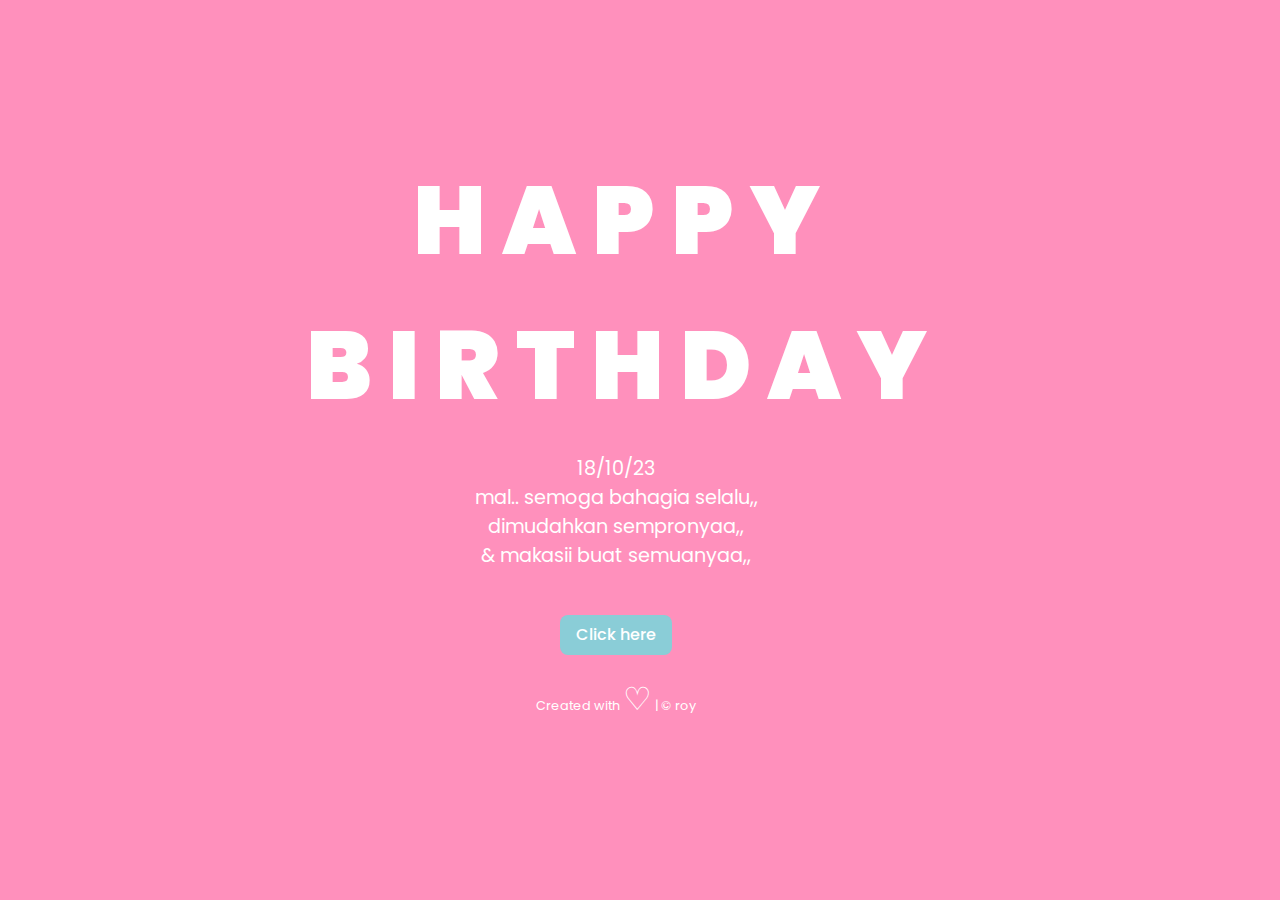
<file: index.html>
<!DOCTYPE html>
<html lang="en">

<head>
    <meta charset="UTF-8">
    <meta http-equiv="X-UA-Compatible" content="IE=edge">
    <meta name="viewport" content="width=device-width, initial-scale=1.0">
    <link rel="stylesheet" href="css/style.css">
    <link rel="icon" href="img/flowers.png" type="image/x-icon">
    <title>HDB mal</title>
</head>

<body>
    <div class="greetings">
        <!-- silahkan menambah kata sesuai keinginan dengan <span>text...</span -->
        <span>H</span>
        <span>A</span>
        <span>P</span>
        <span>P</span>
        <span>Y</span>
        <!-- <img src="img/flowers.png" alt="love u"> -->
        <br>
        <span>B</span>
        <span>I</span>
        <span>R</span>
        <span>T</span>
        <span>H</span>
        <span>D</span>
        <span>A</span>
        <span>Y</span>
    </div>
    <div class="description">
        <span>18/10/23</span>
        <br>
        <span>mal.. semoga bahagia selalu,,</span>
        <br>
        <span>dimudahkan sempronyaa</span>,,
        <br>
        <span>& makasii buat semuanyaa,,</span>
    </div>
    <br>
    <div class="button">
        <a href="flowers.html">Click here</a>
    </div>
    <div class="foot">

        <span>Created with <span class="love">♡</span></span> |
        <span>&copy; roy</span>
    </div>
</body>

</html>
</file>
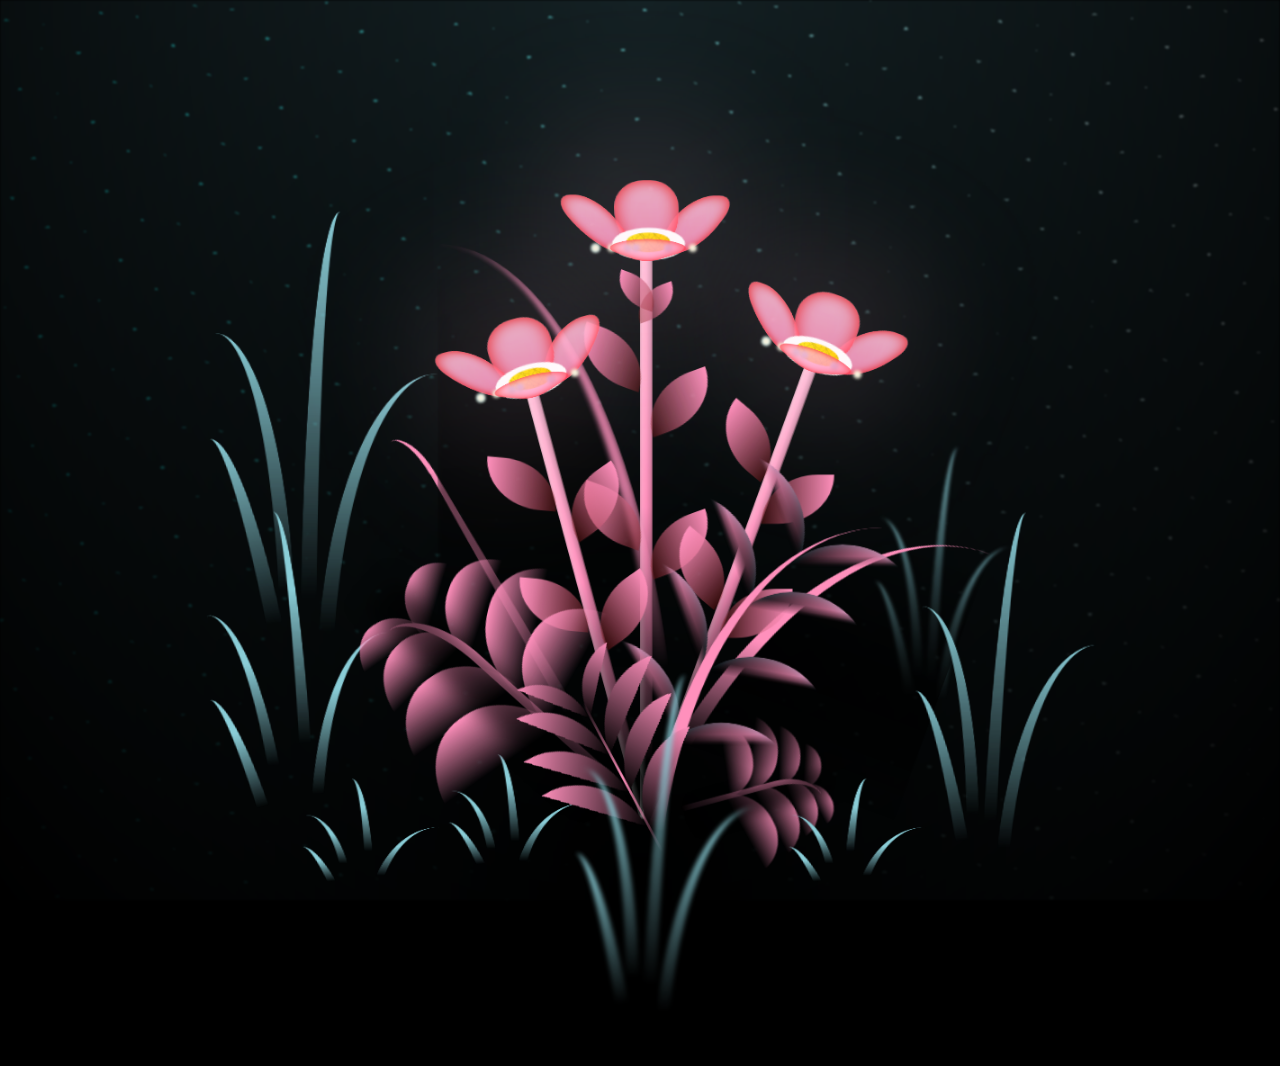
<file: flower.html>
<!DOCTYPE html>
<html lang="en">

<head>
  <meta charset="UTF-8">
  <meta http-equiv="X-UA-Compatible" content="IE=edge">
  <meta name="viewport" content="width=device-width, initial-scale=1.0">
  <link rel="stylesheet" href="css/main.css">
  <link rel="icon" href="img/flowers.png" type="image/x-icon">
  <title>flowers | HDB mal</title>
</head>

<body class="container">
  <!-- Pembuat code: https://codepen.io/mdusmanansari/pen/BamepLe -->
  <div class="night"></div>
  <div class="flowers">
    <div class="flower flower--1">
      <div class="flower__leafs flower__leafs--1">
        <div class="flower__leaf flower__leaf--1"></div>
        <div class="flower__leaf flower__leaf--2"></div>
        <div class="flower__leaf flower__leaf--3"></div>
        <div class="flower__leaf flower__leaf--4"></div>
        <div class="flower__white-circle"></div>

        <div class="flower__light flower__light--1"></div>
        <div class="flower__light flower__light--2"></div>
        <div class="flower__light flower__light--3"></div>
        <div class="flower__light flower__light--4"></div>
        <div class="flower__light flower__light--5"></div>
        <div class="flower__light flower__light--6"></div>
        <div class="flower__light flower__light--7"></div>
        <div class="flower__light flower__light--8"></div>

      </div>
      <div class="flower__line">
        <div class="flower__line__leaf flower__line__leaf--1"></div>
        <div class="flower__line__leaf flower__line__leaf--2"></div>
        <div class="flower__line__leaf flower__line__leaf--3"></div>
        <div class="flower__line__leaf flower__line__leaf--4"></div>
        <div class="flower__line__leaf flower__line__leaf--5"></div>
        <div class="flower__line__leaf flower__line__leaf--6"></div>
      </div>
    </div>

    <div class="flower flower--2">
      <div class="flower__leafs flower__leafs--2">
        <div class="flower__leaf flower__leaf--1"></div>
        <div class="flower__leaf flower__leaf--2"></div>
        <div class="flower__leaf flower__leaf--3"></div>
        <div class="flower__leaf flower__leaf--4"></div>
        <div class="flower__white-circle"></div>

        <div class="flower__light flower__light--1"></div>
        <div class="flower__light flower__light--2"></div>
        <div class="flower__light flower__light--3"></div>
        <div class="flower__light flower__light--4"></div>
        <div class="flower__light flower__light--5"></div>
        <div class="flower__light flower__light--6"></div>
        <div class="flower__light flower__light--7"></div>
        <div class="flower__light flower__light--8"></div>

      </div>
      <div class="flower__line">
        <div class="flower__line__leaf flower__line__leaf--1"></div>
        <div class="flower__line__leaf flower__line__leaf--2"></div>
        <div class="flower__line__leaf flower__line__leaf--3"></div>
        <div class="flower__line__leaf flower__line__leaf--4"></div>
      </div>
    </div>

    <div class="flower flower--3">
      <div class="flower__leafs flower__leafs--3">
        <div class="flower__leaf flower__leaf--1"></div>
        <div class="flower__leaf flower__leaf--2"></div>
        <div class="flower__leaf flower__leaf--3"></div>
        <div class="flower__leaf flower__leaf--4"></div>
        <div class="flower__white-circle"></div>

        <div class="flower__light flower__light--1"></div>
        <div class="flower__light flower__light--2"></div>
        <div class="flower__light flower__light--3"></div>
        <div class="flower__light flower__light--4"></div>
        <div class="flower__light flower__light--5"></div>
        <div class="flower__light flower__light--6"></div>
        <div class="flower__light flower__light--7"></div>
        <div class="flower__light flower__light--8"></div>

      </div>
      <div class="flower__line">
        <div class="flower__line__leaf flower__line__leaf--1"></div>
        <div class="flower__line__leaf flower__line__leaf--2"></div>
        <div class="flower__line__leaf flower__line__leaf--3"></div>
        <div class="flower__line__leaf flower__line__leaf--4"></div>
      </div>
    </div>

    <div class="grow-ans" style="--d:1.2s">
      <div class="flower__g-long">
        <div class="flower__g-long__top"></div>
        <div class="flower__g-long__bottom"></div>
      </div>
    </div>

    <div class="growing-grass">
      <div class="flower__grass flower__grass--1">
        <div class="flower__grass--top"></div>
        <div class="flower__grass--bottom"></div>
        <div class="flower__grass__leaf flower__grass__leaf--1"></div>
        <div class="flower__grass__leaf flower__grass__leaf--2"></div>
        <div class="flower__grass__leaf flower__grass__leaf--3"></div>
        <div class="flower__grass__leaf flower__grass__leaf--4"></div>
        <div class="flower__grass__leaf flower__grass__leaf--5"></div>
        <div class="flower__grass__leaf flower__grass__leaf--6"></div>
        <div class="flower__grass__leaf flower__grass__leaf--7"></div>
        <div class="flower__grass__leaf flower__grass__leaf--8"></div>
        <div class="flower__grass__overlay"></div>
      </div>
    </div>

    <div class="growing-grass">
      <div class="flower__grass flower__grass--2">
        <div class="flower__grass--top"></div>
        <div class="flower__grass--bottom"></div>
        <div class="flower__grass__leaf flower__grass__leaf--1"></div>
        <div class="flower__grass__leaf flower__grass__leaf--2"></div>
        <div class="flower__grass__leaf flower__grass__leaf--3"></div>
        <div class="flower__grass__leaf flower__grass__leaf--4"></div>
        <div class="flower__grass__leaf flower__grass__leaf--5"></div>
        <div class="flower__grass__leaf flower__grass__leaf--6"></div>
        <div class="flower__grass__leaf flower__grass__leaf--7"></div>
        <div class="flower__grass__leaf flower__grass__leaf--8"></div>
        <div class="flower__grass__overlay"></div>
      </div>
    </div>

    <div class="grow-ans" style="--d:2.4s">
      <div class="flower__g-right flower__g-right--1">
        <div class="leaf"></div>
      </div>
    </div>

    <div class="grow-ans" style="--d:2.8s">
      <div class="flower__g-right flower__g-right--2">
        <div class="leaf"></div>
      </div>
    </div>

    <div class="grow-ans" style="--d:2.8s">
      <div class="flower__g-front">
        <div class="flower__g-front__leaf-wrapper flower__g-front__leaf-wrapper--1">
          <div class="flower__g-front__leaf"></div>
        </div>
        <div class="flower__g-front__leaf-wrapper flower__g-front__leaf-wrapper--2">
          <div class="flower__g-front__leaf"></div>
        </div>
        <div class="flower__g-front__leaf-wrapper flower__g-front__leaf-wrapper--3">
          <div class="flower__g-front__leaf"></div>
        </div>
        <div class="flower__g-front__leaf-wrapper flower__g-front__leaf-wrapper--4">
          <div class="flower__g-front__leaf"></div>
        </div>
        <div class="flower__g-front__leaf-wrapper flower__g-front__leaf-wrapper--5">
          <div class="flower__g-front__leaf"></div>
        </div>
        <div class="flower__g-front__leaf-wrapper flower__g-front__leaf-wrapper--6">
          <div class="flower__g-front__leaf"></div>
        </div>
        <div class="flower__g-front__leaf-wrapper flower__g-front__leaf-wrapper--7">
          <div class="flower__g-front__leaf"></div>
        </div>
        <div class="flower__g-front__leaf-wrapper flower__g-front__leaf-wrapper--8">
          <div class="flower__g-front__leaf"></div>
        </div>
        <div class="flower__g-front__line"></div>
      </div>
    </div>

    <div class="grow-ans" style="--d:3.2s">
      <div class="flower__g-fr">
        <div class="leaf"></div>
        <div class="flower__g-fr__leaf flower__g-fr__leaf--1"></div>
        <div class="flower__g-fr__leaf flower__g-fr__leaf--2"></div>
        <div class="flower__g-fr__leaf flower__g-fr__leaf--3"></div>
        <div class="flower__g-fr__leaf flower__g-fr__leaf--4"></div>
        <div class="flower__g-fr__leaf flower__g-fr__leaf--5"></div>
        <div class="flower__g-fr__leaf flower__g-fr__leaf--6"></div>
        <div class="flower__g-fr__leaf flower__g-fr__leaf--7"></div>
        <div class="flower__g-fr__leaf flower__g-fr__leaf--8"></div>
      </div>
    </div>

    <div class="long-g long-g--0">
      <div class="grow-ans" style="--d:3s">
        <div class="leaf leaf--0"></div>
      </div>
      <div class="grow-ans" style="--d:2.2s">
        <div class="leaf leaf--1"></div>
      </div>
      <div class="grow-ans" style="--d:3.4s">
        <div class="leaf leaf--2"></div>
      </div>
      <div class="grow-ans" style="--d:3.6s">
        <div class="leaf leaf--3"></div>
      </div>
    </div>

    <div class="long-g long-g--1">
      <div class="grow-ans" style="--d:3.6s">
        <div class="leaf leaf--0"></div>
      </div>
      <div class="grow-ans" style="--d:3.8s">
        <div class="leaf leaf--1"></div>
      </div>
      <div class="grow-ans" style="--d:4s">
        <div class="leaf leaf--2"></div>
      </div>
      <div class="grow-ans" style="--d:4.2s">
        <div class="leaf leaf--3"></div>
      </div>
    </div>

    <div class="long-g long-g--2">
      <div class="grow-ans" style="--d:4s">
        <div class="leaf leaf--0"></div>
      </div>
      <div class="grow-ans" style="--d:4.2s">
        <div class="leaf leaf--1"></div>
      </div>
      <div class="grow-ans" style="--d:4.4s">
        <div class="leaf leaf--2"></div>
      </div>
      <div class="grow-ans" style="--d:4.6s">
        <div class="leaf leaf--3"></div>
      </div>
    </div>

    <div class="long-g long-g--3">
      <div class="grow-ans" style="--d:4s">
        <div class="leaf leaf--0"></div>
      </div>
      <div class="grow-ans" style="--d:4.2s">
        <div class="leaf leaf--1"></div>
      </div>
      <div class="grow-ans" style="--d:3s">
        <div class="leaf leaf--2"></div>
      </div>
      <div class="grow-ans" style="--d:3.6s">
        <div class="leaf leaf--3"></div>
      </div>
    </div>

    <div class="long-g long-g--4">
      <div class="grow-ans" style="--d:4s">
        <div class="leaf leaf--0"></div>
      </div>
      <div class="grow-ans" style="--d:4.2s">
        <div class="leaf leaf--1"></div>
      </div>
      <div class="grow-ans" style="--d:3s">
        <div class="leaf leaf--2"></div>
      </div>
      <div class="grow-ans" style="--d:3.6s">
        <div class="leaf leaf--3"></div>
      </div>
    </div>

    <div class="long-g long-g--5">
      <div class="grow-ans" style="--d:4s">
        <div class="leaf leaf--0"></div>
      </div>
      <div class="grow-ans" style="--d:4.2s">
        <div class="leaf leaf--1"></div>
      </div>
      <div class="grow-ans" style="--d:3s">
        <div class="leaf leaf--2"></div>
      </div>
      <div class="grow-ans" style="--d:3.6s">
        <div class="leaf leaf--3"></div>
      </div>
    </div>

    <div class="long-g long-g--6">
      <div class="grow-ans" style="--d:4.2s">
        <div class="leaf leaf--0"></div>
      </div>
      <div class="grow-ans" style="--d:4.4s">
        <div class="leaf leaf--1"></div>
      </div>
      <div class="grow-ans" style="--d:4.6s">
        <div class="leaf leaf--2"></div>
      </div>
      <div class="grow-ans" style="--d:4.8s">
        <div class="leaf leaf--3"></div>
      </div>
    </div>

    <div class="long-g long-g--7">
      <div class="grow-ans" style="--d:3s">
        <div class="leaf leaf--0"></div>
      </div>
      <div class="grow-ans" style="--d:3.2s">
        <div class="leaf leaf--1"></div>
      </div>
      <div class="grow-ans" style="--d:3.5s">
        <div class="leaf leaf--2"></div>
      </div>
      <div class="grow-ans" style="--d:3.6s">
        <div class="leaf leaf--3"></div>
      </div>
    </div>
  </div>
  <script src="main.js"></script>
</body>

</html>
</file>
<file: css/style.css>
@import url('https://fonts.googleapis.com/css2?family=Poppins:ital,wght@0,500;1,900&display=swap');
*{
    font-family: 'Poppins',cursive;
}
body{
    color: #fff;
    width: 95%;
    height: 95vh;
    display: flex;
    flex-direction: column;
    align-items: center;
    justify-content: center;
    background-color: #FF90BC;
}
.greetings{
    font-size: 6rem;
    font-weight: 900;
    text-align: center;
}
.greetings > span{
    animation: glow 2.5s ease-in-out infinite;
}
@keyframes glow{
    0%, 100%{
        color: #fff;
        text-shadow: 0 0 12px #8ACDD7, 0 0 50px #8ACDD7, 0 0 100px #8ACDD7;
    }
    10%, 90%{
        color: #FFC0D9;
        text-shadow: none;
    }
}
.greetings > span:nth-child(2){
    animation-delay: .2s ;
}
.greetings > span:nth-child(3){
    animation-delay: .4s ;
}
.greetings > span:nth-child(4){
    animation-delay: .6s;
}
.greetings > span:nth-child(5){
    animation-delay: .8s;
}
.greetings > span:nth-child(6){
    animation-delay: 1.0s;
}
.greetings > span:nth-child(7){
    animation-delay: 1.2s ;
}
.greetings > span:nth-child(8){
    animation-delay: 1.4s ;
}
.greetings > span:nth-child(9){
    animation-delay: 1.6s;
}
.greetings > span:nth-child(10){
    animation-delay: 1.8s;
}
.greetings > span:nth-child(11){
    animation-delay: 2.0s;
}
.greetings > span:nth-child(12){
    animation-delay: 2.2s ;
}
.greetings > span:nth-child(13){
    animation-delay: 2.4s ;
}
.greetings > span:nth-child(14){
    animation-delay: 2.6s ;
}
/* .greetings > span:nth-child(15){
    animation-delay: 2.8s ;
} */

.description{
    padding-top: 1rem;
    font-size: 1.2rem;
    margin-bottom: 20px;
    color: #fff;
    text-align: center;
}

/* .button a{
    text-decoration: none;
    font-size: 1rem;
    color: #111;
    
} */

/* CSS */
.button a {
  background-color: #8ACDD7;
  border-radius: 8px;
  border-style: none;
  box-sizing: border-box;
  color: #FFFFFF;
  cursor: pointer;
  display: inline-block;
  font-family: 'Poppins',cursive;
  font-size: 1rem;
  font-weight: 500;
  height: 40px;
  line-height: 20px;
  list-style: none;
  margin: 0;
  outline: none;
  padding: 10px 16px;
  position: relative;
  text-align: center;
  text-decoration: none;
  transition: color 100ms;
  vertical-align: baseline;
  user-select: none;
  -webkit-user-select: none;
  touch-action: manipulation;
}

.button a:hover,
.button a:focus {
  background-color: #F082AC;
}

@media screen and (max-width:574px){
    .greetings{
        display: block;
        font-size: 3rem;
        font-weight: 500;
        text-align: center;
    }
    .description{
        font-size: 1rem;
    }
    
    .button a{
        font-size: 1rem;
    }
}

.greetings img {
    width: 6rem;
}

.foot {
    /* font-weight: 100; */
    text-align: center;
    padding-top: 20px;
    font-size: 0.8rem;
    color: white;
}

.love {
    font-size: 2rem;
}
</file>
<file: css/main.css>
*,
*::after,
*::before {
  padding: 0;
  margin: 0;
  box-sizing: border-box;
}

:root {
  --dark-color: #000;
}

body {
  display: flex;
  align-items: flex-end;
  justify-content: center;
  min-height: 100vh;
  background-color: var(--dark-color);
  overflow: hidden;
  perspective: 1000px;
}

.night {
  position: fixed;
  left: 50%;
  top: 0;
  transform: translateX(-50%);
  width: 100%;
  height: 100%;
  filter: blur(0.1vmin);
  background-image: radial-gradient(ellipse at top, transparent 0%, var(--dark-color)), radial-gradient(ellipse at bottom, var(--dark-color), rgba(145, 233, 255, 0.2)), repeating-linear-gradient(220deg, rgb(0, 0, 0) 0px, rgb(0, 0, 0) 19px, transparent 19px, transparent 22px), repeating-linear-gradient(189deg, rgb(0, 0, 0) 0px, rgb(0, 0, 0) 19px, transparent 19px, transparent 22px), repeating-linear-gradient(148deg, rgb(0, 0, 0) 0px, rgb(0, 0, 0) 19px, transparent 19px, transparent 22px), linear-gradient(90deg, rgb(0, 255, 250), rgb(240, 240, 240));
}

.flowers {
  position: relative;
  transform: scale(0.9);
}

.flower {
  position: absolute;
  bottom: 10vmin;
  transform-origin: bottom center;
  z-index: 10;
  --fl-speed: 0.8s;
}
.flower--1 {
  -webkit-animation: moving-flower-1 4s linear infinite;
          animation: moving-flower-1 4s linear infinite;
}
.flower--1 .flower__line {
  height: 70vmin;
  -webkit-animation-delay: 0.3s;
          animation-delay: 0.3s;
}
.flower--1 .flower__line__leaf--1 {
  -webkit-animation: blooming-leaf-right var(--fl-speed) 1.6s backwards;
          animation: blooming-leaf-right var(--fl-speed) 1.6s backwards;
}
.flower--1 .flower__line__leaf--2 {
  -webkit-animation: blooming-leaf-right var(--fl-speed) 1.4s backwards;
          animation: blooming-leaf-right var(--fl-speed) 1.4s backwards;
}
.flower--1 .flower__line__leaf--3 {
  -webkit-animation: blooming-leaf-left var(--fl-speed) 1.2s backwards;
          animation: blooming-leaf-left var(--fl-speed) 1.2s backwards;
}
.flower--1 .flower__line__leaf--4 {
  -webkit-animation: blooming-leaf-left var(--fl-speed) 1s backwards;
          animation: blooming-leaf-left var(--fl-speed) 1s backwards;
}
.flower--1 .flower__line__leaf--5 {
  -webkit-animation: blooming-leaf-right var(--fl-speed) 1.8s backwards;
          animation: blooming-leaf-right var(--fl-speed) 1.8s backwards;
}
.flower--1 .flower__line__leaf--6 {
  -webkit-animation: blooming-leaf-left var(--fl-speed) 2s backwards;
          animation: blooming-leaf-left var(--fl-speed) 2s backwards;
}
.flower--2 {
  left: 50%;
  transform: rotate(20deg);
  -webkit-animation: moving-flower-2 4s linear infinite;
          animation: moving-flower-2 4s linear infinite;
}
.flower--2 .flower__line {
  height: 60vmin;
  -webkit-animation-delay: 0.6s;
          animation-delay: 0.6s;
}
.flower--2 .flower__line__leaf--1 {
  -webkit-animation: blooming-leaf-right var(--fl-speed) 1.9s backwards;
          animation: blooming-leaf-right var(--fl-speed) 1.9s backwards;
}
.flower--2 .flower__line__leaf--2 {
  -webkit-animation: blooming-leaf-right var(--fl-speed) 1.7s backwards;
          animation: blooming-leaf-right var(--fl-speed) 1.7s backwards;
}
.flower--2 .flower__line__leaf--3 {
  -webkit-animation: blooming-leaf-left var(--fl-speed) 1.5s backwards;
          animation: blooming-leaf-left var(--fl-speed) 1.5s backwards;
}
.flower--2 .flower__line__leaf--4 {
  -webkit-animation: blooming-leaf-left var(--fl-speed) 1.3s backwards;
          animation: blooming-leaf-left var(--fl-speed) 1.3s backwards;
}
.flower--3 {
  left: 50%;
  transform: rotate(-15deg);
  -webkit-animation: moving-flower-3 4s linear infinite;
          animation: moving-flower-3 4s linear infinite;
}
.flower--3 .flower__line {
  -webkit-animation-delay: 0.9s;
          animation-delay: 0.9s;
}
.flower--3 .flower__line__leaf--1 {
  -webkit-animation: blooming-leaf-right var(--fl-speed) 2.5s backwards;
          animation: blooming-leaf-right var(--fl-speed) 2.5s backwards;
}
.flower--3 .flower__line__leaf--2 {
  -webkit-animation: blooming-leaf-right var(--fl-speed) 2.3s backwards;
          animation: blooming-leaf-right var(--fl-speed) 2.3s backwards;
}
.flower--3 .flower__line__leaf--3 {
  -webkit-animation: blooming-leaf-left var(--fl-speed) 2.1s backwards;
          animation: blooming-leaf-left var(--fl-speed) 2.1s backwards;
}
.flower--3 .flower__line__leaf--4 {
  -webkit-animation: blooming-leaf-left var(--fl-speed) 1.9s backwards;
          animation: blooming-leaf-left var(--fl-speed) 1.9s backwards;
}
.flower__leafs {
  position: relative;
  -webkit-animation: blooming-flower 2s backwards;
          animation: blooming-flower 2s backwards;
}
.flower__leafs--1 {
  -webkit-animation-delay: 1.1s;
          animation-delay: 1.1s;
}
.flower__leafs--2 {
  -webkit-animation-delay: 1.4s;
          animation-delay: 1.4s;
}
.flower__leafs--3 {
  -webkit-animation-delay: 1.7s;
          animation-delay: 1.7s;
}
.flower__leafs::after {
  content: "";
  position: absolute;
  left: 0;
  top: 0;
  transform: translate(-50%, -100%);
  width: 8vmin;
  height: 8vmin;
  background-color: #FFC0D9;
  filter: blur(10vmin);
}
.flower__leaf {
  position: absolute;
  bottom: 0;
  left: 50%;
  width: 8vmin;
  height: 11vmin;
  border-radius: 51% 49% 47% 53%/44% 45% 55% 69%;
  background-color: #FFC0D9;
  background-image: linear-gradient(to top, #FF90BC, #FFC0D9);
  transform-origin: bottom center;
  opacity: 0.9;
  box-shadow: inset 0 0 2vmin red;
}
.flower__leaf--1 {
  transform: translate(-10%, 1%) rotateY(40deg) rotateX(-50deg);
}
.flower__leaf--2 {
  transform: translate(-50%, -4%) rotateX(40deg);
}
.flower__leaf--3 {
  transform: translate(-90%, 0%) rotateY(45deg) rotateX(50deg);
}
.flower__leaf--4 {
  width: 8vmin;
  height: 8vmin;
  transform-origin: bottom left;
  border-radius: 4vmin 10vmin 4vmin 4vmin;
  transform: translate(0%, 18%) rotateX(70deg) rotate(-43deg);
  background-image: linear-gradient(to top, #FF90BC, #FFC0D9);
  z-index: 1;
  opacity: 0.8;
}
.flower__white-circle {
  position: absolute;
  left: -3.5vmin;
  top: -3vmin;
  width: 9vmin;
  height: 4vmin;
  border-radius: 50%;
  background-color: #fff;
}
.flower__white-circle::after {
  content: "";
  position: absolute;
  left: 50%;
  top: 45%;
  transform: translate(-50%, -50%);
  width: 60%;
  height: 60%;
  border-radius: inherit;
  background-image: repeating-linear-gradient(135deg, rgba(0, 0, 0, 0.03) 0px, rgba(0, 0, 0, 0.03) 1px, transparent 1px, transparent 12px), repeating-linear-gradient(45deg, rgba(0, 0, 0, 0.03) 0px, rgba(0, 0, 0, 0.03) 1px, transparent 1px, transparent 12px), repeating-linear-gradient(67.5deg, rgba(0, 0, 0, 0.03) 0px, rgba(0, 0, 0, 0.03) 1px, transparent 1px, transparent 12px), repeating-linear-gradient(135deg, rgba(0, 0, 0, 0.03) 0px, rgba(0, 0, 0, 0.03) 1px, transparent 1px, transparent 12px), repeating-linear-gradient(45deg, rgba(0, 0, 0, 0.03) 0px, rgba(0, 0, 0, 0.03) 1px, transparent 1px, transparent 12px), repeating-linear-gradient(112.5deg, rgba(0, 0, 0, 0.03) 0px, rgba(0, 0, 0, 0.03) 1px, transparent 1px, transparent 12px), repeating-linear-gradient(112.5deg, rgba(0, 0, 0, 0.03) 0px, rgba(0, 0, 0, 0.03) 1px, transparent 1px, transparent 12px), repeating-linear-gradient(45deg, rgba(0, 0, 0, 0.03) 0px, rgba(0, 0, 0, 0.03) 1px, transparent 1px, transparent 12px), repeating-linear-gradient(22.5deg, rgba(0, 0, 0, 0.03) 0px, rgba(0, 0, 0, 0.03) 1px, transparent 1px, transparent 12px), repeating-linear-gradient(45deg, rgba(0, 0, 0, 0.03) 0px, rgba(0, 0, 0, 0.03) 1px, transparent 1px, transparent 12px), repeating-linear-gradient(22.5deg, rgba(0, 0, 0, 0.03) 0px, rgba(0, 0, 0, 0.03) 1px, transparent 1px, transparent 12px), repeating-linear-gradient(135deg, rgba(0, 0, 0, 0.03) 0px, rgba(0, 0, 0, 0.03) 1px, transparent 1px, transparent 12px), repeating-linear-gradient(157.5deg, rgba(0, 0, 0, 0.03) 0px, rgba(0, 0, 0, 0.03) 1px, transparent 1px, transparent 12px), repeating-linear-gradient(67.5deg, rgba(0, 0, 0, 0.03) 0px, rgba(0, 0, 0, 0.03) 1px, transparent 1px, transparent 12px), repeating-linear-gradient(67.5deg, rgba(0, 0, 0, 0.03) 0px, rgba(0, 0, 0, 0.03) 1px, transparent 1px, transparent 12px), linear-gradient(90deg, rgb(255, 235, 18), rgb(255, 206, 0));
}
.flower__line {
  height: 55vmin;
  width: 1.5vmin;
  background-image: linear-gradient(to left, rgba(0, 0, 0, 0.2), transparent, rgba(255, 255, 255, 0.2)), linear-gradient(to top, transparent 10%, #FF90BC, #FFC0D9);
  box-shadow: inset 0 0 2px rgba(0, 0, 0, 0.5);
  -webkit-animation: grow-flower-tree 4s backwards;
          animation: grow-flower-tree 4s backwards;
}
.flower__line__leaf {
  --w: 7vmin;
  --h: calc(var(--w) + 2vmin);
  position: absolute;
  top: 20%;
  left: 90%;
  width: var(--w);
  height: var(--h);
  border-top-right-radius: var(--h);
  border-bottom-left-radius: var(--h);
  background-image: linear-gradient(to top, rgba(122, 20, 20, 0.4), #FF90BC);
}
.flower__line__leaf--1 {
  transform: rotate(70deg) rotateY(30deg);
}
.flower__line__leaf--2 {
  top: 45%;
  transform: rotate(70deg) rotateY(30deg);
}
.flower__line__leaf--3, .flower__line__leaf--4, .flower__line__leaf--6 {
  border-top-right-radius: 0;
  border-bottom-left-radius: 0;
  border-top-left-radius: var(--h);
  border-bottom-right-radius: var(--h);
  left: -460%;
  top: 12%;
  transform: rotate(-70deg) rotateY(30deg);
}
.flower__line__leaf--4 {
  top: 40%;
}
.flower__line__leaf--5 {
  top: 0;
  transform-origin: left;
  transform: rotate(70deg) rotateY(30deg) scale(0.6);
}
.flower__line__leaf--6 {
  top: -2%;
  left: -450%;
  transform-origin: right;
  transform: rotate(-70deg) rotateY(30deg) scale(0.6);
}
.flower__light {
  position: absolute;
  bottom: 0vmin;
  width: 1vmin;
  height: 1vmin;
  background-color: #8ACDD7;
  border-radius: 50%;
  filter: blur(0.2vmin);
  -webkit-animation: light-ans 4s linear infinite backwards;
          animation: light-ans 4s linear infinite backwards;
}
.flower__light:nth-child(odd) {
  background-color: #F9F9E0;
}
.flower__light--1 {
  left: -2vmin;
  -webkit-animation-delay: 1s;
          animation-delay: 1s;
}
.flower__light--2 {
  left: 3vmin;
  -webkit-animation-delay: 0.5s;
          animation-delay: 0.5s;
}
.flower__light--3 {
  left: -6vmin;
  -webkit-animation-delay: 0.3s;
          animation-delay: 0.3s;
}
.flower__light--4 {
  left: 6vmin;
  -webkit-animation-delay: 0.9s;
          animation-delay: 0.9s;
}
.flower__light--5 {
  left: -1vmin;
  -webkit-animation-delay: 1.5s;
          animation-delay: 1.5s;
}
.flower__light--6 {
  left: -4vmin;
  -webkit-animation-delay: 3s;
          animation-delay: 3s;
}
.flower__light--7 {
  left: 3vmin;
  -webkit-animation-delay: 2s;
          animation-delay: 2s;
}
.flower__light--8 {
  left: -6vmin;
  -webkit-animation-delay: 3.5s;
          animation-delay: 3.5s;
}
.flower__grass {
  --c: #FF90BC;
  --line-w: 1.5vmin;
  position: absolute;
  bottom: 12vmin;
  left: -7vmin;
  display: flex;
  flex-direction: column;
  align-items: flex-end;
  z-index: 20;
  transform-origin: bottom center;
  transform: rotate(-48deg) rotateY(40deg);
}
.flower__grass--1 {
  -webkit-animation: moving-grass 2s linear infinite;
          animation: moving-grass 2s linear infinite;
}
.flower__grass--2 {
  left: 2vmin;
  bottom: 10vmin;
  transform: scale(0.5) rotate(75deg) rotateX(10deg) rotateY(-200deg);
  opacity: 0.8;
  z-index: 0;
  -webkit-animation: moving-grass--2 1.5s linear infinite;
          animation: moving-grass--2 1.5s linear infinite;
}
.flower__grass--top {
  width: 7vmin;
  height: 10vmin;
  border-top-right-radius: 100%;
  border-right: var(--line-w) solid var(--c);
  transform-origin: bottom center;
  transform: rotate(-2deg);
}
.flower__grass--bottom {
  margin-top: -2px;
  width: var(--line-w);
  height: 25vmin;
  background-image: linear-gradient(to top, transparent, var(--c));
}
.flower__grass__leaf {
  --size: 10vmin;
  position: absolute;
  width: calc(var(--size) * 2.1);
  height: var(--size);
  border-top-left-radius: var(--size);
  border-top-right-radius: var(--size);
  background-image: linear-gradient(to top, transparent, transparent 30%, var(--c));
  z-index: 100;
}
.flower__grass__leaf--1 {
  top: -6%;
  left: 30%;
  --size: 6vmin;
  transform: rotate(-20deg);
  -webkit-animation: growing-grass-ans--1 2s 2.6s backwards;
          animation: growing-grass-ans--1 2s 2.6s backwards;
}
@-webkit-keyframes growing-grass-ans--1 {
  0% {
    transform-origin: bottom left;
    transform: rotate(-20deg) scale(0);
  }
}
@keyframes growing-grass-ans--1 {
  0% {
    transform-origin: bottom left;
    transform: rotate(-20deg) scale(0);
  }
}
.flower__grass__leaf--2 {
  top: -5%;
  left: -110%;
  --size: 6vmin;
  transform: rotate(10deg);
  -webkit-animation: growing-grass-ans--2 2s 2.4s linear backwards;
          animation: growing-grass-ans--2 2s 2.4s linear backwards;
}
@-webkit-keyframes growing-grass-ans--2 {
  0% {
    transform-origin: bottom right;
    transform: rotate(10deg) scale(0);
  }
}
@keyframes growing-grass-ans--2 {
  0% {
    transform-origin: bottom right;
    transform: rotate(10deg) scale(0);
  }
}
.flower__grass__leaf--3 {
  top: 5%;
  left: 60%;
  --size: 8vmin;
  transform: rotate(-18deg) rotateX(-20deg);
  -webkit-animation: growing-grass-ans--3 2s 2.2s linear backwards;
          animation: growing-grass-ans--3 2s 2.2s linear backwards;
}
@-webkit-keyframes growing-grass-ans--3 {
  0% {
    transform-origin: bottom left;
    transform: rotate(-18deg) rotateX(-20deg) scale(0);
  }
}
@keyframes growing-grass-ans--3 {
  0% {
    transform-origin: bottom left;
    transform: rotate(-18deg) rotateX(-20deg) scale(0);
  }
}
.flower__grass__leaf--4 {
  top: 6%;
  left: -135%;
  --size: 8vmin;
  transform: rotate(2deg);
  -webkit-animation: growing-grass-ans--4 2s 2s linear backwards;
          animation: growing-grass-ans--4 2s 2s linear backwards;
}
@-webkit-keyframes growing-grass-ans--4 {
  0% {
    transform-origin: bottom right;
    transform: rotate(2deg) scale(0);
  }
}
@keyframes growing-grass-ans--4 {
  0% {
    transform-origin: bottom right;
    transform: rotate(2deg) scale(0);
  }
}
.flower__grass__leaf--5 {
  top: 20%;
  left: 60%;
  --size: 10vmin;
  transform: rotate(-24deg) rotateX(-20deg);
  -webkit-animation: growing-grass-ans--5 2s 1.8s linear backwards;
          animation: growing-grass-ans--5 2s 1.8s linear backwards;
}
@-webkit-keyframes growing-grass-ans--5 {
  0% {
    transform-origin: bottom left;
    transform: rotate(-24deg) rotateX(-20deg) scale(0);
  }
}
@keyframes growing-grass-ans--5 {
  0% {
    transform-origin: bottom left;
    transform: rotate(-24deg) rotateX(-20deg) scale(0);
  }
}
.flower__grass__leaf--6 {
  top: 22%;
  left: -180%;
  --size: 10vmin;
  transform: rotate(10deg);
  -webkit-animation: growing-grass-ans--6 2s 1.6s linear backwards;
          animation: growing-grass-ans--6 2s 1.6s linear backwards;
}
@-webkit-keyframes growing-grass-ans--6 {
  0% {
    transform-origin: bottom right;
    transform: rotate(10deg) scale(0);
  }
}
@keyframes growing-grass-ans--6 {
  0% {
    transform-origin: bottom right;
    transform: rotate(10deg) scale(0);
  }
}
.flower__grass__leaf--7 {
  top: 39%;
  left: 70%;
  --size: 10vmin;
  transform: rotate(-10deg);
  -webkit-animation: growing-grass-ans--7 2s 1.4s linear backwards;
          animation: growing-grass-ans--7 2s 1.4s linear backwards;
}
@-webkit-keyframes growing-grass-ans--7 {
  0% {
    transform-origin: bottom left;
    transform: rotate(-10deg) scale(0);
  }
}
@keyframes growing-grass-ans--7 {
  0% {
    transform-origin: bottom left;
    transform: rotate(-10deg) scale(0);
  }
}
.flower__grass__leaf--8 {
  top: 40%;
  left: -215%;
  --size: 11vmin;
  transform: rotate(10deg);
  -webkit-animation: growing-grass-ans--8 2s 1.2s linear backwards;
          animation: growing-grass-ans--8 2s 1.2s linear backwards;
}
@-webkit-keyframes growing-grass-ans--8 {
  0% {
    transform-origin: bottom right;
    transform: rotate(10deg) scale(0);
  }
}
@keyframes growing-grass-ans--8 {
  0% {
    transform-origin: bottom right;
    transform: rotate(10deg) scale(0);
  }
}
.flower__grass__overlay {
  position: absolute;
  top: -10%;
  right: 0%;
  width: 100%;
  height: 100%;
  background-color: rgba(0, 0, 0, 0.6);
  filter: blur(1.5vmin);
  z-index: 100;
}
.flower__g-long {
  --w: 2vmin;
  --h: 6vmin;
  --c: #FF90BC;
  position: absolute;
  bottom: 10vmin;
  left: -3vmin;
  transform-origin: bottom center;
  transform: rotate(-30deg) rotateY(-20deg);
  display: flex;
  flex-direction: column;
  align-items: flex-end;
  -webkit-animation: flower-g-long-ans 3s linear infinite;
          animation: flower-g-long-ans 3s linear infinite;
}
@-webkit-keyframes flower-g-long-ans {
  0%, 100% {
    transform: rotate(-30deg) rotateY(-20deg);
  }
  50% {
    transform: rotate(-32deg) rotateY(-20deg);
  }
}
@keyframes flower-g-long-ans {
  0%, 100% {
    transform: rotate(-30deg) rotateY(-20deg);
  }
  50% {
    transform: rotate(-32deg) rotateY(-20deg);
  }
}
.flower__g-long__top {
  top: calc(var(--h) * -1);
  width: calc(var(--w) + 1vmin);
  height: var(--h);
  border-top-right-radius: 100%;
  border-right: 0.7vmin solid var(--c);
  transform: translate(-0.7vmin, 1vmin);
}
.flower__g-long__bottom {
  width: var(--w);
  height: 50vmin;
  transform-origin: bottom center;
  background-image: linear-gradient(to top, transparent 30%, var(--c));
  box-shadow: inset 0 0 2px rgba(0, 0, 0, 0.5);
  -webkit-clip-path: polygon(35% 0, 65% 1%, 100% 100%, 0% 100%);
          clip-path: polygon(35% 0, 65% 1%, 100% 100%, 0% 100%);
}
.flower__g-right {
  position: absolute;
  bottom: 6vmin;
  left: -2vmin;
  transform-origin: bottom left;
  transform: rotate(20deg);
}
.flower__g-right .leaf {
  width: 30vmin;
  height: 50vmin;
  border-top-left-radius: 100%;
  border-left: 2vmin solid #FF90BC;
  background-image: linear-gradient(to bottom, transparent, var(--dark-color) 60%);
  -webkit-mask-image: linear-gradient(to top, transparent 30%, #FF90BC 60%);
}
.flower__g-right--1 {
  -webkit-animation: flower-g-right-ans 2.5s linear infinite;
          animation: flower-g-right-ans 2.5s linear infinite;
}
.flower__g-right--2 {
  left: 5vmin;
  transform: rotateY(-180deg);
  -webkit-animation: flower-g-right-ans--2 3s linear infinite;
          animation: flower-g-right-ans--2 3s linear infinite;
}
.flower__g-right--2 .leaf {
  height: 75vmin;
  filter: blur(0.3vmin);
  opacity: 0.8;
}
@-webkit-keyframes flower-g-right-ans {
  0%, 100% {
    transform: rotate(20deg);
  }
  50% {
    transform: rotate(24deg) rotateX(-20deg);
  }
}
@keyframes flower-g-right-ans {
  0%, 100% {
    transform: rotate(20deg);
  }
  50% {
    transform: rotate(24deg) rotateX(-20deg);
  }
}
@-webkit-keyframes flower-g-right-ans--2 {
  0%, 100% {
    transform: rotateY(-180deg) rotate(0deg) rotateX(-20deg);
  }
  50% {
    transform: rotateY(-180deg) rotate(6deg) rotateX(-20deg);
  }
}
@keyframes flower-g-right-ans--2 {
  0%, 100% {
    transform: rotateY(-180deg) rotate(0deg) rotateX(-20deg);
  }
  50% {
    transform: rotateY(-180deg) rotate(6deg) rotateX(-20deg);
  }
}
.flower__g-front {
  position: absolute;
  bottom: 6vmin;
  left: 2.5vmin;
  z-index: 100;
  transform-origin: bottom center;
  transform: rotate(-28deg) rotateY(30deg) scale(1.04);
  -webkit-animation: flower__g-front-ans 2s linear infinite;
          animation: flower__g-front-ans 2s linear infinite;
}
@-webkit-keyframes flower__g-front-ans {
  0%, 100% {
    transform: rotate(-28deg) rotateY(30deg) scale(1.04);
  }
  50% {
    transform: rotate(-35deg) rotateY(40deg) scale(1.04);
  }
}
@keyframes flower__g-front-ans {
  0%, 100% {
    transform: rotate(-28deg) rotateY(30deg) scale(1.04);
  }
  50% {
    transform: rotate(-35deg) rotateY(40deg) scale(1.04);
  }
}
.flower__g-front__line {
  width: 0.3vmin;
  height: 20vmin;
  background-image: linear-gradient(to top, transparent, #FF90BC, transparent 100%);
  position: relative;
}
.flower__g-front__leaf-wrapper {
  position: absolute;
  top: 0;
  left: 0;
  transform-origin: bottom left;
  transform: rotate(10deg);
}
.flower__g-front__leaf-wrapper:nth-child(even) {
  left: 0vmin;
  transform: rotateY(-180deg) rotate(5deg);
  -webkit-animation: flower__g-front__leaf-left-ans 1s ease-in backwards;
          animation: flower__g-front__leaf-left-ans 1s ease-in backwards;
}
.flower__g-front__leaf-wrapper:nth-child(odd) {
  -webkit-animation: flower__g-front__leaf-ans 1s ease-in backwards;
          animation: flower__g-front__leaf-ans 1s ease-in backwards;
}
.flower__g-front__leaf-wrapper--1 {
  top: -8vmin;
  transform: scale(0.7);
  -webkit-animation: flower__g-front__leaf-ans 1s 5.5s ease-in backwards !important;
          animation: flower__g-front__leaf-ans 1s 5.5s ease-in backwards !important;
}
.flower__g-front__leaf-wrapper--2 {
  top: -8vmin;
  transform: rotateY(-180deg) scale(0.7) !important;
  -webkit-animation: flower__g-front__leaf-left-ans-2 1s 4.6s ease-in backwards !important;
          animation: flower__g-front__leaf-left-ans-2 1s 4.6s ease-in backwards !important;
}
.flower__g-front__leaf-wrapper--3 {
  top: -3vmin;
  -webkit-animation: flower__g-front__leaf-ans 1s 4.6s ease-in backwards;
          animation: flower__g-front__leaf-ans 1s 4.6s ease-in backwards;
}
.flower__g-front__leaf-wrapper--4 {
  top: -3vmin;
  transform: rotateY(-180deg) scale(0.9) !important;
  -webkit-animation: flower__g-front__leaf-left-ans-2 1s 4.6s ease-in backwards !important;
          animation: flower__g-front__leaf-left-ans-2 1s 4.6s ease-in backwards !important;
}
@-webkit-keyframes flower__g-front__leaf-left-ans-2 {
  0% {
    transform: rotateY(-180deg) scale(0);
  }
}
@keyframes flower__g-front__leaf-left-ans-2 {
  0% {
    transform: rotateY(-180deg) scale(0);
  }
}
.flower__g-front__leaf-wrapper--5, .flower__g-front__leaf-wrapper--6 {
  top: 2vmin;
}
.flower__g-front__leaf-wrapper--7, .flower__g-front__leaf-wrapper--8 {
  top: 6.5vmin;
}
.flower__g-front__leaf-wrapper--2 {
  -webkit-animation-delay: 5.2s !important;
          animation-delay: 5.2s !important;
}
.flower__g-front__leaf-wrapper--3 {
  -webkit-animation-delay: 4.9s !important;
          animation-delay: 4.9s !important;
}
.flower__g-front__leaf-wrapper--5 {
  -webkit-animation-delay: 4.3s !important;
          animation-delay: 4.3s !important;
}
.flower__g-front__leaf-wrapper--6 {
  -webkit-animation-delay: 4.1s !important;
          animation-delay: 4.1s !important;
}
.flower__g-front__leaf-wrapper--7 {
  -webkit-animation-delay: 3.8s !important;
          animation-delay: 3.8s !important;
}
.flower__g-front__leaf-wrapper--8 {
  -webkit-animation-delay: 3.5s !important;
          animation-delay: 3.5s !important;
}
@-webkit-keyframes flower__g-front__leaf-ans {
  0% {
    transform: rotate(10deg) scale(0);
  }
}
@keyframes flower__g-front__leaf-ans {
  0% {
    transform: rotate(10deg) scale(0);
  }
}
@-webkit-keyframes flower__g-front__leaf-left-ans {
  0% {
    transform: rotateY(-180deg) rotate(5deg) scale(0);
  }
}
@keyframes flower__g-front__leaf-left-ans {
  0% {
    transform: rotateY(-180deg) rotate(5deg) scale(0);
  }
}
.flower__g-front__leaf {
  width: 10vmin;
  height: 10vmin;
  border-radius: 100% 0% 0% 100%/100% 100% 0% 0%;
  box-shadow: inset 0 2px 1vmin #FF90BC(184deg, 97%, 58%, 0.2);
  background-image: linear-gradient(to bottom left, transparent, var(--dark-color)), linear-gradient(to bottom right, #FF90BC 50%, transparent 50%, transparent);
  -webkit-mask-image: linear-gradient(to bottom right, #FF90BC 50%, transparent 50%, transparent);
  mask-image: linear-gradient(to bottom right, #FF90BC 50%, transparent 50%, transparent);
}
.flower__g-fr {
  position: absolute;
  bottom: -4vmin;
  left: vmin;
  transform-origin: bottom left;
  z-index: 10;
  -webkit-animation: flower__g-fr-ans 2s linear infinite;
          animation: flower__g-fr-ans 2s linear infinite;
}
@-webkit-keyframes flower__g-fr-ans {
  0%, 100% {
    transform: rotate(2deg);
  }
  50% {
    transform: rotate(4deg);
  }
}
@keyframes flower__g-fr-ans {
  0%, 100% {
    transform: rotate(2deg);
  }
  50% {
    transform: rotate(4deg);
  }
}
.flower__g-fr .leaf {
  width: 30vmin;
  height: 50vmin;
  border-top-left-radius: 100%;
  border-left: 2vmin solid #FF90BC;
  -webkit-mask-image: linear-gradient(to top, transparent 25%, #FF90BC 50%);
  position: relative;
  z-index: 1;
}
.flower__g-fr__leaf {
  position: absolute;
  top: 0;
  left: 0;
  width: 10vmin;
  height: 10vmin;
  border-radius: 100% 0% 0% 100%/100% 100% 0% 0%;
  box-shadow: inset 0 2px 1vmin hsla(184deg, 97%, 58%, 0.2);
  background-image: linear-gradient(to bottom left, transparent, var(--dark-color) 98%), linear-gradient(to bottom right, #FF90BC 45%, transparent 50%, transparent);
  -webkit-mask-image: linear-gradient(135deg, #FF90BC 40%, transparent 50%, transparent);
}
.flower__g-fr__leaf--1 {
  left: 20vmin;
  transform: rotate(45deg);
  -webkit-animation: flower__g-fr-leaft-ans-1 0.5s 5.2s linear backwards;
          animation: flower__g-fr-leaft-ans-1 0.5s 5.2s linear backwards;
}
@-webkit-keyframes flower__g-fr-leaft-ans-1 {
  0% {
    transform-origin: left;
    transform: rotate(45deg) scale(0);
  }
}
@keyframes flower__g-fr-leaft-ans-1 {
  0% {
    transform-origin: left;
    transform: rotate(45deg) scale(0);
  }
}
.flower__g-fr__leaf--2 {
  left: 12vmin;
  top: -7vmin;
  transform: rotate(25deg) rotateY(-180deg);
  -webkit-animation: flower__g-fr-leaft-ans-6 0.5s 5s linear backwards;
          animation: flower__g-fr-leaft-ans-6 0.5s 5s linear backwards;
}
.flower__g-fr__leaf--3 {
  left: 15vmin;
  top: 6vmin;
  transform: rotate(55deg);
  -webkit-animation: flower__g-fr-leaft-ans-5 0.5s 4.8s linear backwards;
          animation: flower__g-fr-leaft-ans-5 0.5s 4.8s linear backwards;
}
.flower__g-fr__leaf--4 {
  left: 6vmin;
  top: -2vmin;
  transform: rotate(25deg) rotateY(-180deg);
  -webkit-animation: flower__g-fr-leaft-ans-6 0.5s 4.6s linear backwards;
          animation: flower__g-fr-leaft-ans-6 0.5s 4.6s linear backwards;
}
.flower__g-fr__leaf--5 {
  left: 10vmin;
  top: 14vmin;
  transform: rotate(55deg);
  -webkit-animation: flower__g-fr-leaft-ans-5 0.5s 4.4s linear backwards;
          animation: flower__g-fr-leaft-ans-5 0.5s 4.4s linear backwards;
}
@-webkit-keyframes flower__g-fr-leaft-ans-5 {
  0% {
    transform-origin: left;
    transform: rotate(55deg) scale(0);
  }
}
@keyframes flower__g-fr-leaft-ans-5 {
  0% {
    transform-origin: left;
    transform: rotate(55deg) scale(0);
  }
}
.flower__g-fr__leaf--6 {
  left: 0vmin;
  top: 6vmin;
  transform: rotate(25deg) rotateY(-180deg);
  -webkit-animation: flower__g-fr-leaft-ans-6 0.5s 4.2s linear backwards;
          animation: flower__g-fr-leaft-ans-6 0.5s 4.2s linear backwards;
}
@-webkit-keyframes flower__g-fr-leaft-ans-6 {
  0% {
    transform-origin: right;
    transform: rotate(25deg) rotateY(-180deg) scale(0);
  }
}
@keyframes flower__g-fr-leaft-ans-6 {
  0% {
    transform-origin: right;
    transform: rotate(25deg) rotateY(-180deg) scale(0);
  }
}
.flower__g-fr__leaf--7 {
  left: 5vmin;
  top: 22vmin;
  transform: rotate(45deg);
  -webkit-animation: flower__g-fr-leaft-ans-7 0.5s 4s linear backwards;
          animation: flower__g-fr-leaft-ans-7 0.5s 4s linear backwards;
}
@-webkit-keyframes flower__g-fr-leaft-ans-7 {
  0% {
    transform-origin: left;
    transform: rotate(45deg) scale(0);
  }
}
@keyframes flower__g-fr-leaft-ans-7 {
  0% {
    transform-origin: left;
    transform: rotate(45deg) scale(0);
  }
}
.flower__g-fr__leaf--8 {
  left: -4vmin;
  top: 15vmin;
  transform: rotate(15deg) rotateY(-180deg);
  -webkit-animation: flower__g-fr-leaft-ans-8 0.5s 3.8s linear backwards;
          animation: flower__g-fr-leaft-ans-8 0.5s 3.8s linear backwards;
}
@-webkit-keyframes flower__g-fr-leaft-ans-8 {
  0% {
    transform-origin: right;
    transform: rotate(15deg) rotateY(-180deg) scale(0);
  }
}
@keyframes flower__g-fr-leaft-ans-8 {
  0% {
    transform-origin: right;
    transform: rotate(15deg) rotateY(-180deg) scale(0);
  }
}

.long-g {
  position: absolute;
  bottom: 25vmin;
  left: -42vmin;
  transform-origin: bottom left;
}
.long-g--1 {
  bottom: 0vmin;
  transform: scale(0.8) rotate(-5deg);
}
.long-g--1 .leaf {
  -webkit-mask-image: linear-gradient(to top, transparent 40%, #FF90BC 80%) !important;
}
.long-g--1 .leaf--1 {
  --w: 5vmin;
  --h: 60vmin;
  left: -2vmin;
  transform: rotate(3deg) rotateY(-180deg);
}
.long-g--2, .long-g--3 {
  bottom: -3vmin;
  left: -35vmin;
  transform-origin: center;
  transform: scale(0.6) rotateX(60deg);
}
.long-g--2 .leaf, .long-g--3 .leaf {
  -webkit-mask-image: linear-gradient(to top, transparent 50%, #FF90BC 80%) !important;
}
.long-g--2 .leaf--1, .long-g--3 .leaf--1 {
  left: -1vmin;
  transform: rotateY(-180deg);
}
.long-g--3 {
  left: -17vmin;
  bottom: 0vmin;
}
.long-g--3 .leaf {
  -webkit-mask-image: linear-gradient(to top, transparent 40%, #FF90BC 80%) !important;
}
.long-g--4 {
  left: 25vmin;
  bottom: -3vmin;
  transform-origin: center;
  transform: scale(0.6) rotateX(60deg);
}
.long-g--4 .leaf {
  -webkit-mask-image: linear-gradient(to top, transparent 50%, #FF90BC 80%) !important;
}
.long-g--5 {
  left: 42vmin;
  bottom: 0vmin;
  transform: scale(0.8) rotate(2deg);
}
.long-g--6 {
  left: 0vmin;
  bottom: -20vmin;
  z-index: 100;
  filter: blur(0.3vmin);
  transform: scale(0.8) rotate(2deg);
}
.long-g--7 {
  left: 35vmin;
  bottom: 20vmin;
  z-index: -1;
  filter: blur(0.3vmin);
  transform: scale(0.6) rotate(2deg);
  opacity: 0.7;
}
.long-g .leaf {
  --w: 15vmin;
  --h: 40vmin;
  --c: #8ACDD7;
  position: absolute;
  bottom: 0;
  width: var(--w);
  height: var(--h);
  border-top-left-radius: 100%;
  border-left: 2vmin solid var(--c);
  -webkit-mask-image: linear-gradient(to top, transparent 20%, var(--dark-color));
  transform-origin: bottom center;
}
.long-g .leaf--0 {
  left: 2vmin;
  -webkit-animation: leaf-ans-1 4s linear infinite;
          animation: leaf-ans-1 4s linear infinite;
}
.long-g .leaf--1 {
  --w: 5vmin;
  --h: 60vmin;
  -webkit-animation: leaf-ans-1 4s linear infinite;
          animation: leaf-ans-1 4s linear infinite;
}
.long-g .leaf--2 {
  --w: 10vmin;
  --h: 40vmin;
  left: -0.5vmin;
  bottom: 5vmin;
  transform-origin: bottom left;
  transform: rotateY(-180deg);
  -webkit-animation: leaf-ans-2 3s linear infinite;
          animation: leaf-ans-2 3s linear infinite;
}
.long-g .leaf--3 {
  --w: 5vmin;
  --h: 30vmin;
  left: -1vmin;
  bottom: 3.2vmin;
  transform-origin: bottom left;
  transform: rotate(-10deg) rotateY(-180deg);
  -webkit-animation: leaf-ans-3 3s linear infinite;
          animation: leaf-ans-3 3s linear infinite;
}

@-webkit-keyframes leaf-ans-1 {
  0%, 100% {
    transform: rotate(-5deg) scale(1);
  }
  50% {
    transform: rotate(5deg) scale(1.1);
  }
}

@keyframes leaf-ans-1 {
  0%, 100% {
    transform: rotate(-5deg) scale(1);
  }
  50% {
    transform: rotate(5deg) scale(1.1);
  }
}
@-webkit-keyframes leaf-ans-2 {
  0%, 100% {
    transform: rotateY(-180deg) rotate(5deg);
  }
  50% {
    transform: rotateY(-180deg) rotate(0deg) scale(1.1);
  }
}
@keyframes leaf-ans-2 {
  0%, 100% {
    transform: rotateY(-180deg) rotate(5deg);
  }
  50% {
    transform: rotateY(-180deg) rotate(0deg) scale(1.1);
  }
}
@-webkit-keyframes leaf-ans-3 {
  0%, 100% {
    transform: rotate(-10deg) rotateY(-180deg);
  }
  50% {
    transform: rotate(-20deg) rotateY(-180deg);
  }
}
@keyframes leaf-ans-3 {
  0%, 100% {
    transform: rotate(-10deg) rotateY(-180deg);
  }
  50% {
    transform: rotate(-20deg) rotateY(-180deg);
  }
}
.grow-ans {
  -webkit-animation: grow-ans 2s var(--d) backwards;
          animation: grow-ans 2s var(--d) backwards;
}

@-webkit-keyframes grow-ans {
  0% {
    transform: scale(0);
    opacity: 0;
  }
}

@keyframes grow-ans {
  0% {
    transform: scale(0);
    opacity: 0;
  }
}
@-webkit-keyframes light-ans {
  0% {
    opacity: 0;
    transform: translateY(0vmin);
  }
  25% {
    opacity: 1;
    transform: translateY(-5vmin) translateX(-2vmin);
  }
  50% {
    opacity: 1;
    transform: translateY(-15vmin) translateX(2vmin);
    filter: blur(0.2vmin);
  }
  75% {
    transform: translateY(-20vmin) translateX(-2vmin);
    filter: blur(0.2vmin);
  }
  100% {
    transform: translateY(-30vmin);
    opacity: 0;
    filter: blur(1vmin);
  }
}
@keyframes light-ans {
  0% {
    opacity: 0;
    transform: translateY(0vmin);
  }
  25% {
    opacity: 1;
    transform: translateY(-5vmin) translateX(-2vmin);
  }
  50% {
    opacity: 1;
    transform: translateY(-15vmin) translateX(2vmin);
    filter: blur(0.2vmin);
  }
  75% {
    transform: translateY(-20vmin) translateX(-2vmin);
    filter: blur(0.2vmin);
  }
  100% {
    transform: translateY(-30vmin);
    opacity: 0;
    filter: blur(1vmin);
  }
}
@-webkit-keyframes moving-flower-1 {
  0%, 100% {
    transform: rotate(2deg);
  }
  50% {
    transform: rotate(-2deg);
  }
}
@keyframes moving-flower-1 {
  0%, 100% {
    transform: rotate(2deg);
  }
  50% {
    transform: rotate(-2deg);
  }
}
@-webkit-keyframes moving-flower-2 {
  0%, 100% {
    transform: rotate(18deg);
  }
  50% {
    transform: rotate(14deg);
  }
}
@keyframes moving-flower-2 {
  0%, 100% {
    transform: rotate(18deg);
  }
  50% {
    transform: rotate(14deg);
  }
}
@-webkit-keyframes moving-flower-3 {
  0%, 100% {
    transform: rotate(-18deg);
  }
  50% {
    transform: rotate(-20deg) rotateY(-10deg);
  }
}
@keyframes moving-flower-3 {
  0%, 100% {
    transform: rotate(-18deg);
  }
  50% {
    transform: rotate(-20deg) rotateY(-10deg);
  }
}
@-webkit-keyframes blooming-leaf-right {
  0% {
    transform-origin: left;
    transform: rotate(70deg) rotateY(30deg) scale(0);
  }
}
@keyframes blooming-leaf-right {
  0% {
    transform-origin: left;
    transform: rotate(70deg) rotateY(30deg) scale(0);
  }
}
@-webkit-keyframes blooming-leaf-left {
  0% {
    transform-origin: right;
    transform: rotate(-70deg) rotateY(30deg) scale(0);
  }
}
@keyframes blooming-leaf-left {
  0% {
    transform-origin: right;
    transform: rotate(-70deg) rotateY(30deg) scale(0);
  }
}
@-webkit-keyframes grow-flower-tree {
  0% {
    height: 0;
    border-radius: 1vmin;
  }
}
@keyframes grow-flower-tree {
  0% {
    height: 0;
    border-radius: 1vmin;
  }
}
@-webkit-keyframes blooming-flower {
  0% {
    transform: scale(0);
  }
}
@keyframes blooming-flower {
  0% {
    transform: scale(0);
  }
}
@-webkit-keyframes moving-grass {
  0%, 100% {
    transform: rotate(-48deg) rotateY(40deg);
  }
  50% {
    transform: rotate(-50deg) rotateY(40deg);
  }
}
@keyframes moving-grass {
  0%, 100% {
    transform: rotate(-48deg) rotateY(40deg);
  }
  50% {
    transform: rotate(-50deg) rotateY(40deg);
  }
}
@-webkit-keyframes moving-grass--2 {
  0%, 100% {
    transform: scale(0.5) rotate(75deg) rotateX(10deg) rotateY(-200deg);
  }
  50% {
    transform: scale(0.5) rotate(79deg) rotateX(10deg) rotateY(-200deg);
  }
}
@keyframes moving-grass--2 {
  0%, 100% {
    transform: scale(0.5) rotate(75deg) rotateX(10deg) rotateY(-200deg);
  }
  50% {
    transform: scale(0.5) rotate(79deg) rotateX(10deg) rotateY(-200deg);
  }
}
.growing-grass {
  -webkit-animation: growing-grass-ans 1s 2s backwards;
          animation: growing-grass-ans 1s 2s backwards;
}

@-webkit-keyframes growing-grass-ans {
  0% {
    transform: scale(0);
  }
}

@keyframes growing-grass-ans {
  0% {
    transform: scale(0);
  }
}
.container * {
  -webkit-animation-play-state: paused !important;
          animation-play-state: paused !important;
}/*# sourceMappingURL=main.css.map */
</file>
